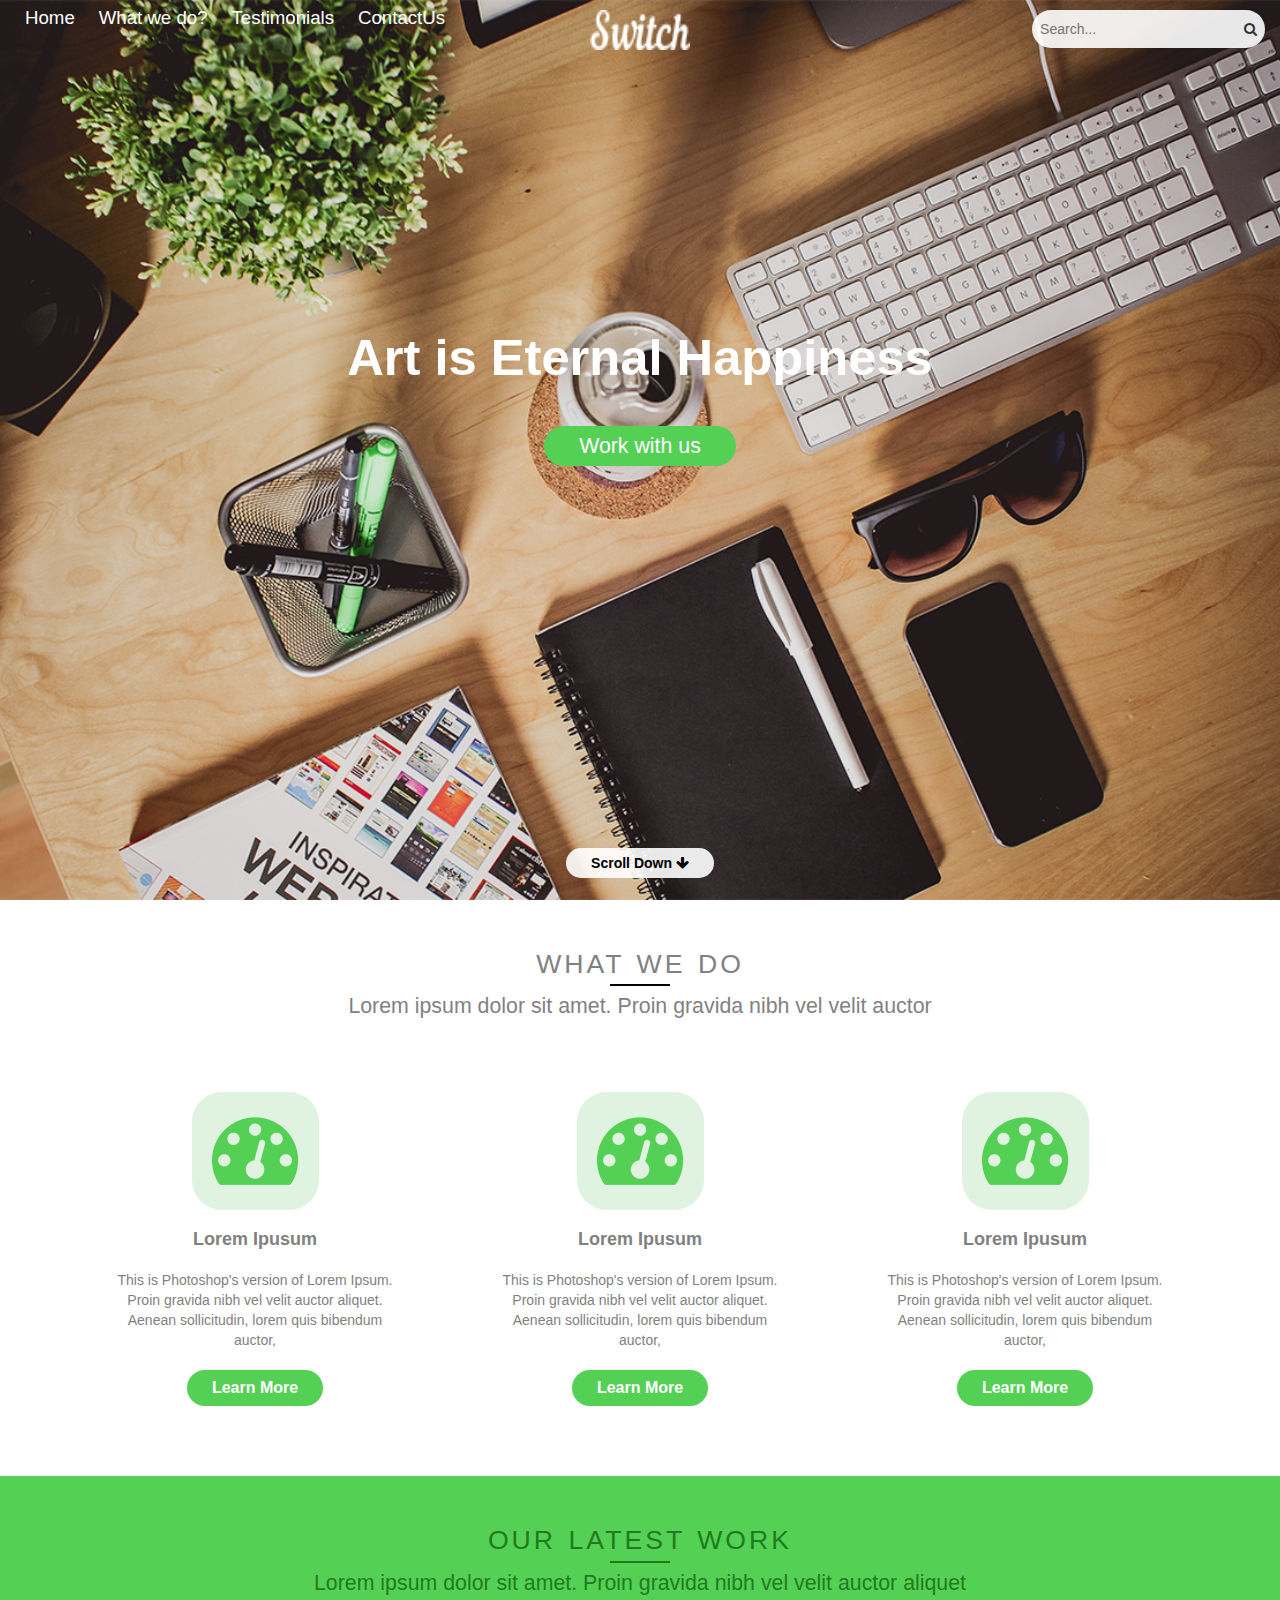
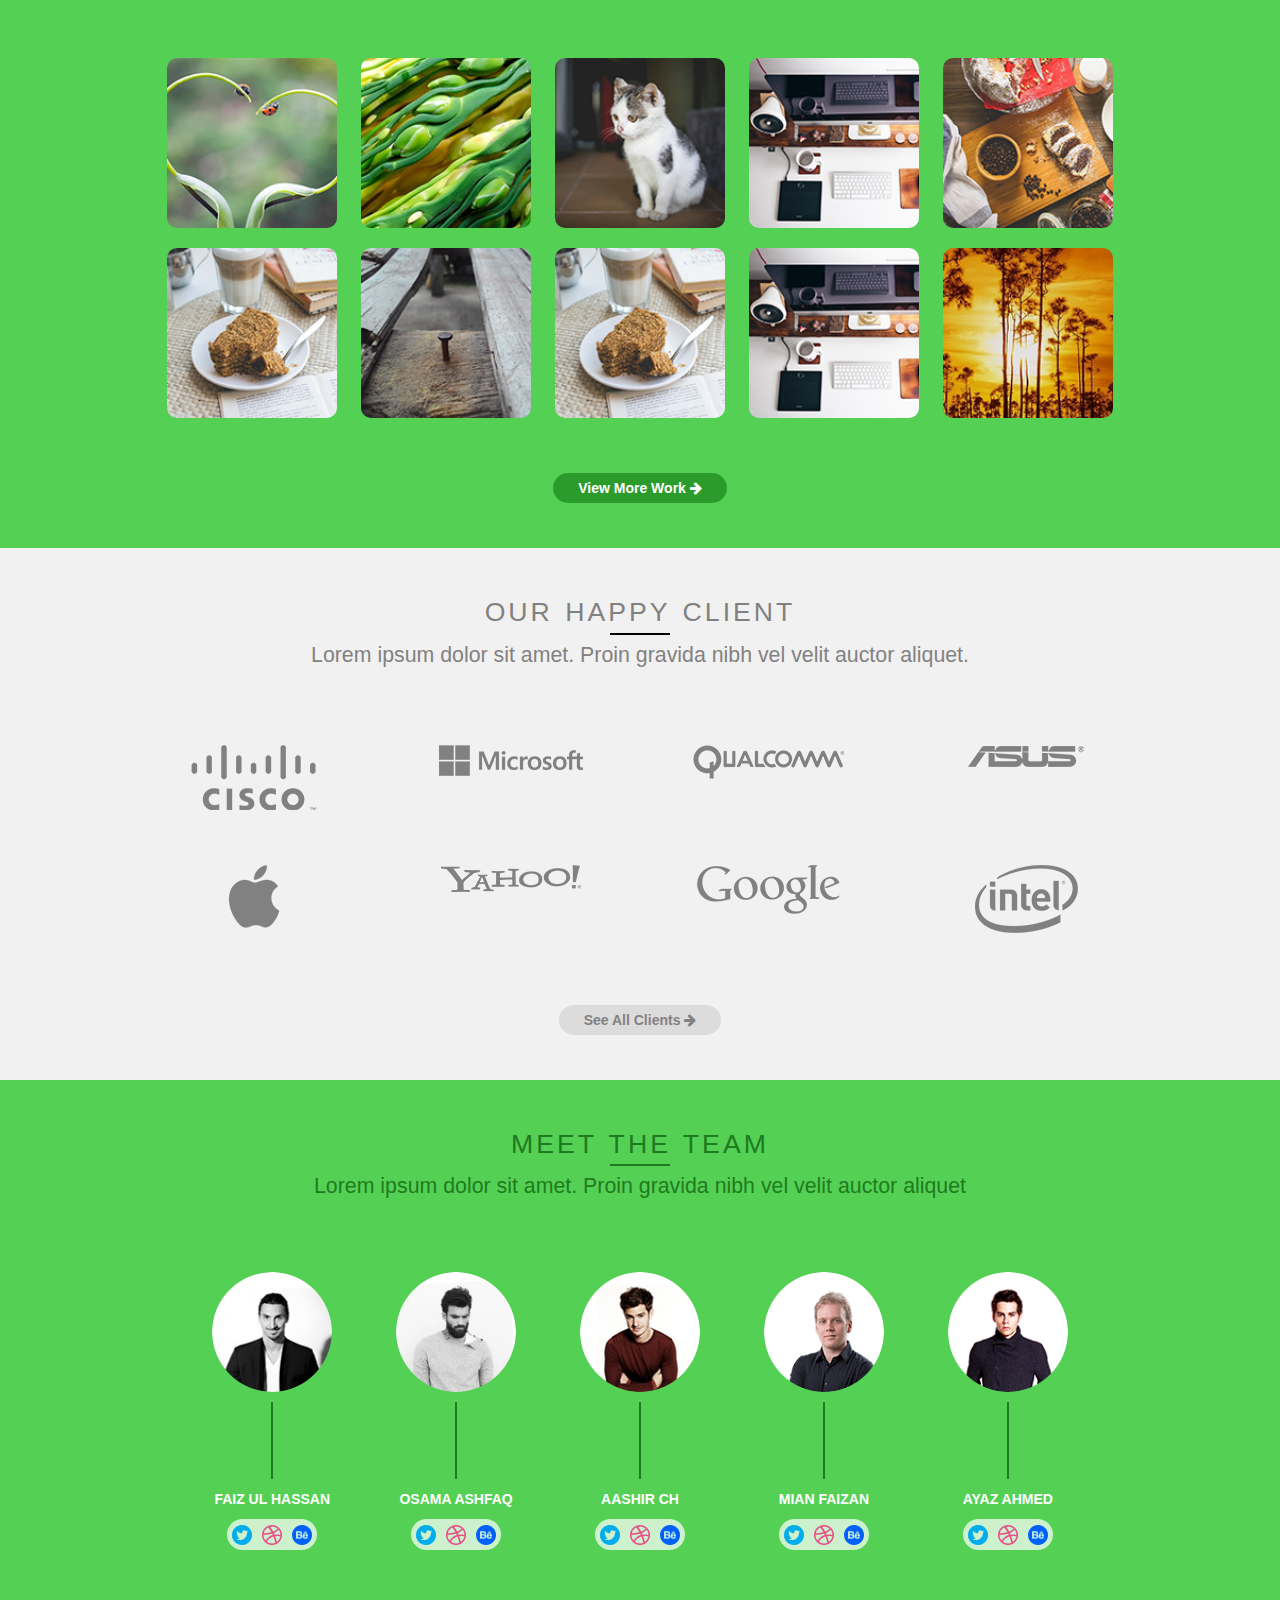
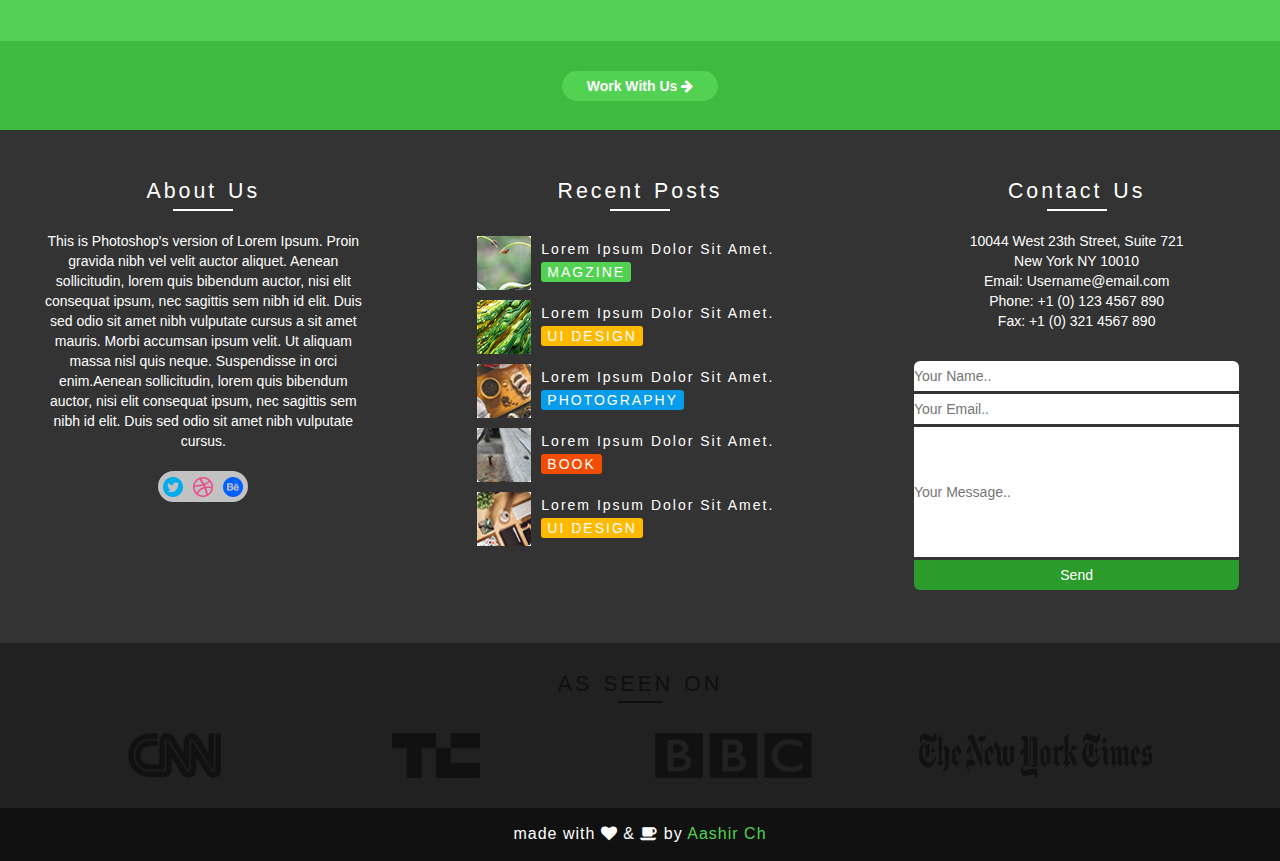
<file: src/index.html>
<!DOCTYPE html>
<html>
<head>
	<title>
		switch
	</title>
	<link rel="stylesheet" type="text/css" href="bootstrap/css/bootstrap.min.css">
	<link rel="stylesheet" type="text/css" href="css/custom.css">
	<link rel="stylesheet" href="bootstrap/font-awesome/css/font-awesome.min.css">
	<meta name="viewport" content="width=device-width, initial-scale=1, maximum-scale=1, user-scalable=no">
	<meta name="viewport" content="height=device-height">
</head>
<body>
<header>
	<div class="navbar2" id = "main-navbar">
		<div class="container-fluid">
			<div class="menu-section" >
				<ul class="menu">
					<li><a>Home</a></li>
					<li><a>What we do?</a></li>
					<li><a>Testimonials</a></li>
					<li><a>ContactUs</a></li>
				</ul>
			</div>
			<div class="logo-section">
				<div class="logo-wrap">
					<img class="logo" src="images/Switch.png">
				</div>
			</div>
			<div class="search-section">
				<div class="search-wrap">
					<input type="text" placeholder="Search...">
					<i class="fa fa-search"></i>

				</div>
				<div class="menu-icon">
					<i class="fa fa-bars" onclick="mobilenav()"></i>

				</div>
			</div>
			<div class="navbar-dropdown" id="navbar-menu">
				<ul>
					<li><a>Home</a></li>
					<li><a>What we do?</a></li>
					<li><a>Testimonials</a></li>
					<li><a>ContactUs</a></li>
				</ul>
			</div>
		</div>
	</div>
	<div class="site-title-section">
		<h1>Art is Eternal Happiness</h1>
		<a href="#">Work with us</a>
	</div>
	<div class="btn-section">
		<a class="scroll-btn" href="">Scroll down <i class="fa fa-arrow-down"></i></a>
	</div>
</header>
<section class="services-section">
<div class="container-fluid">
	<div class="heading-section">
		<h1 class="heading">
			WHAT WE DO
		</h1>
		<span></span>
		<p class="tagline">
			Lorem ipsum dolor sit amet. Proin gravida nibh vel velit auctor
		</p>
	</div>
	<div class="service-row">
	<div class="row">
		<div class="col-md-4">
			<div class="service-wrap">
				<div class="image-wrap">
					<img src="images/Shapes/service1.png">
				</div>
				<div class="text-wrap">
					<h4 class="title">
						Lorem Ipusum
					</h4>
					<p class="desc">
						This is Photoshop's version  of Lorem Ipsum. Proin gravida nibh vel velit auctor aliquet. Aenean sollicitudin, lorem quis bibendum auctor,
					</p>
					<a class="learn-btn" href="#">Learn More</a>
				</div>
			</div>
		</div>
		<div class="col-md-4">
			<div class="service-wrap">
				<div class="image-wrap">
					<img src="images/Shapes/service1.png">
				</div>
				<div class="text-wrap">
					<h4 class="title">
						Lorem Ipusum
					</h4>
					<p class="desc">
						This is Photoshop's version  of Lorem Ipsum. Proin gravida nibh vel velit auctor aliquet. Aenean sollicitudin, lorem quis bibendum auctor,
					</p>

					<a class="learn-btn" href="#">Learn More</a>
				</div>
			</div>
		</div>
		<div class="col-md-4">
			<div class="service-wrap">
				<div class="image-wrap">
					<img src="images/Shapes/service1.png">
				</div>
				<div class="text-wrap">
					<h4 class="title">
						Lorem Ipusum
					</h4>
					<p class="desc">
						This is Photoshop's version  of Lorem Ipsum. Proin gravida nibh vel velit auctor aliquet. Aenean sollicitudin, lorem quis bibendum auctor,
					</p>
					<a class="learn-btn" href="#">Learn More</a>
				</div>
			</div>
		</div>
	</div>
	</div>
</div>
</section>
<section class="portfolio-section">
<div class="container-fluid">
	<div class="heading-section">
		<h1 class="heading">
			OUR LATEST WORK
		</h1>
		<span></span>
		<p class="tagline">
			Lorem ipsum dolor sit amet. Proin gravida nibh vel velit auctor aliquet
		</p>
	</div>
	<div class="portfolio-container">
	<div class="portfolio">
		<div class="portfolio-tabs"></div>
		<div class="portfolio-wrap">
			<div class="row">
				<div class="col-md-12">
					<div class="item">
						<img src="images/portfolio.png">
					</div>
					<div class="item">
						<img src="images/portfolio2.png">
					</div>
					<div class="item">
						<img src="images/portfolio3.png">
					</div>
					<div class="item">
						<img src="images/portfolio4.png">
					</div>
					<div class="item">
						<img src="images/portfolio5.png">
					</div>	
					<div class="item">
						<img src="images/portfolio6.png">
					</div>
					<div class="item">
						<img src="images/portfolio7.png">
					</div>
					<div class="item">
						<img src="images/portfolio6.png">
					</div>
					<div class="item">
						<img src="images/portfolio4.png">
					</div>
					<div class="item">
						<img src="images/portfolio8.png">
					</div>
				</div>					
			</div>
		</div>
	</div>
	</div>
	<div class="btn-section">
		<a class="view-btn" href="">view more work <i class="fa fa-arrow-right"></i></a>
	</div>
</div>
</section>
<section class="clients-section">
<div class="container-fluid">
	<div class="heading-section">
		<h1 class="heading">
			OUR HAPPY CLIENT
		</h1>
		<span></span>
		<p class="tagline">
			Lorem ipsum dolor sit amet. Proin gravida nibh vel velit auctor aliquet.
		</p>
	</div>
	<div class="clients-row">
	<div class="row">
		<div class="col-md-3 col-sm-4 col-xs-12">
			<div class="client">
				<img src="images/cisco-logo.png">
			</div>
		</div>
		
		<div class="col-md-3 col-sm-4 col-xs-12">
			<div class="client">
				<img src="images/microsoft-logo.png">
			</div>
		</div>
		
		<div class="col-md-3 col-sm-4 col-xs-12">
			<div class="client">
				<img src="images/qualcomm-logo.png">
			</div>
		</div>
		
		<div class="col-md-3 col-sm-4 col-xs-12">
			<div class="client">
				<img src="images/ASUS_Logo.png">
			</div>
		</div>

		<div class="col-md-3 col-sm-4 col-xs-12">
			<div class="client">
				<img src="images/Apple-logo.png">
			</div>
		</div>
		
		<div class="col-md-3 col-sm-4 col-xs-12">
			<div class="client">
				<img src="images/Yahoo_Logo.png">
			</div>
		</div>
		
		<div class="col-md-3 col-sm-4 col-xs-12">
			<div class="client">
				<img src="images/Googlelogo.png">
			</div>
		</div>
		
		<div class="col-md-3 col-sm-4 col-xs-12">
			<div class="client">
				<img src="images/intel-logo.png">
			</div>
		</div>
		
	</div>
	</div>
	<div class="btn-section">
		<a class="view-btn" href="">See all clients <i class="fa fa-arrow-right"></i></a>
	</div>
</div>
</section>
<section class="team-section">
<div class="container-fluid">
	<div class="heading-section">
		<h1 class="heading">
			MEET THE TEAM
		</h1>
		<span></span>
		<p class="tagline">
			Lorem ipsum dolor sit amet. Proin gravida nibh vel velit auctor aliquet
		</p>
	</div>
	<div class="team-container">
	<div class="team">
		<div class="team-wrap">
			<div class="team-member">
				<div class="avatar">
					<img src="images/avatar1.png">
				</div>
				<div class="seperater">
					<img src="images/Shapes/saperater.png">
				</div>
				<div class="name">
					Faiz ul Hassan
				</div>
				<div class="social-icons">
					<img src="images/Shapes/twitter.png">
					<img src="images/Shapes/dribble.png">
					<img src="images/Shapes/behance.png">
				</div>
			</div>
			<div class="team-member">
				<div class="avatar">
					<img src="images/avatar2.png">
				</div>
				<div class="seperater">
					<img src="images/Shapes/saperater.png">
				</div>
				<div class="name">
					Osama Ashfaq
				</div>
				<div class="social-icons">
					<img src="images/Shapes/twitter.png">
					<img src="images/Shapes/dribble.png">
					<img src="images/Shapes/behance.png">
				</div>
			</div>
			<div class="team-member">
				<div class="avatar">
					<img src="images/avatar3.png">
				</div>
				<div class="seperater">
					<img src="images/Shapes/saperater.png">
				</div>
				<div class="name">
					Aashir Ch
				</div>
				<div class="social-icons">
					<img src="images/Shapes/twitter.png">
					<img src="images/Shapes/dribble.png">
					<img src="images/Shapes/behance.png">
				</div>
			</div>
			<div class="team-member">
				<div class="avatar">
					<img src="images/avatar4.png">
				</div>
				<div class="seperater">
					<img src="images/Shapes/saperater.png">
				</div>
				<div class="name">
					mian faizan
				</div>
				<div class="social-icons">
					<img src="images/Shapes/twitter.png">
					<img src="images/Shapes/dribble.png">
					<img src="images/Shapes/behance.png">
				</div>
			</div>
			<div class="team-member">
				<div class="avatar">
					<img src="images/avatar5.png">
				</div>
				<div class="seperater">
					<img src="images/Shapes/saperater.png">
				</div>
				<div class="name">
					Ayaz Ahmed
				</div>
				<div class="social-icons">
					<img src="images/Shapes/twitter.png">
					<img src="images/Shapes/dribble.png">
					<img src="images/Shapes/behance.png">
				</div>
			</div>
		</div>
	</div>
	</div>
</div>
	<div class="button-wrap">
		<div class="btn-section">
			<a class="view-btn" href="">Work with us <i class="fa fa-arrow-right"></i></a>
		</div>
	</div>
</section>
<footer>
	<div class="first-section">
		<div class="row">
			<div class="col-md-4 col-sm-6 col-xs-12">
				<div class="about-section">
					<div class="heading-section">
						<h1 class="heading">
							About Us 
						</h1>
						<span></span>
					</div>
					<div class="content">
						<p>	
							This is Photoshop's version  of Lorem Ipsum. Proin gravida nibh vel velit auctor aliquet. Aenean sollicitudin, lorem quis bibendum auctor, nisi elit consequat ipsum, nec sagittis sem nibh id elit. Duis sed odio sit amet nibh vulputate cursus a sit amet mauris. Morbi accumsan ipsum velit. Ut aliquam massa nisl quis neque. Suspendisse in orci enim.Aenean sollicitudin, lorem quis bibendum auctor, nisi elit consequat ipsum, nec sagittis sem nibh id elit. Duis sed odio sit amet nibh vulputate cursus.
						</p>
						<div class="social-icons">
							<img src="images/Shapes/twitter.png">
							<img src="images/Shapes/dribble.png">
							<img src="images/Shapes/behance.png">
						</div>
					</div>
				</div>
			</div>
			<div class="col-md-4 col-sm-6 col-xs-12">
				<div class="post-section">
					<div class="heading-section">
						<h1 class="heading">
							Recent Posts 
						</h1>
						<span></span>
					</div>
					<div class="content">
						<div class="post-wrap">
							<div class="image">
								<img src="images/post1.png">
							</div>
							<div class="text-section">
								<div class="post-title">Lorem Ipsum Dolor Sit Amet.</div>
								<div class="post-tagline green-bg">Magzine</div>
							</div>
						</div>
						<div class="post-wrap">
							<div class="image">
								<img src="images/post5.png">
							</div>
							<div class="text-section">
								<div class="post-title">Lorem Ipsum Dolor Sit Amet.</div>
								<div class="post-tagline yellow-bg">UI Design</div>
							</div>
						</div>
						<div class="post-wrap">
							<div class="image">
								<img src="images/post4.png">
							</div>
							<div class="text-section">
								<div class="post-title">Lorem Ipsum Dolor Sit Amet.</div>
								<div class="post-tagline blue-bg">Photography</div>
							</div>
						</div>
						<div class="post-wrap">
							<div class="image">
								<img src="images/post2.png">
							</div>
							<div class="text-section">
								<div class="post-title">Lorem Ipsum Dolor Sit Amet.</div>
								<div class="post-tagline orange-bg">Book</div>
							</div>
						</div>
						<div class="post-wrap">
							<div class="image">
								<img src="images/post3.png">
							</div>
							<div class="text-section">
								<div class="post-title">Lorem Ipsum Dolor Sit Amet.</div>
								<div class="post-tagline yellow-bg">UI design</div>
							</div>
						</div>
					</div>
				</div>
			</div>
			<div class="col-md-4 col-sm-12 col-xs-12">
				<div class="contact-section">
					<div class="heading-section">
						<h1 class="heading">
							Contact Us
						</h1>
						<span></span>
					</div>
					<div class="content">
						<p>
							10044 West 23th Street, Suite 721
							<br>
							New York NY 10010
							<br>
							Email: Username@email.com
							<br>
							Phone: +1 (0) 123 4567 890
							<br>
							Fax: +1 (0) 321 4567 890
						</p>
						<div class="form">
							<input class="sender-name" type="input" name="" placeholder="Your Name..">
							<input class="sender-email" type="input" name="" placeholder="Your Email..">
							<input class="sender-message" type="input" name="" placeholder="Your Message..">
							<input class="send-btn" type="submit" name="" value="Send">
						</div>
					</div>
				</div>
			</div>
		</div>
	</div>
	<div class="middle-section">
		<div class="news-container">
			<div class="heading-section">
				<h1 class="heading">
					AS SEEN ON
				</h1>
				<span></span>
			</div>
			<div class="news-row">
			<div class="row">
				<div class="col-md-3 col-sm-4 col-xs-6">
					<img src="images/cnn-logo.png">
				</div>
				<div class="col-md-3 col-sm-4 col-xs-6">
					<img src="images/TC-logo.png">
				</div>
				<div class="col-md-3 col-sm-4 col-xs-6">
					<img src="images/bbc-logo.png">
				</div>
				<div class="col-md-3 col-sm-4 col-xs-6">
					<img src="images/tny-logo.png">
				</div>
			</div>
			</div>
		</div>
	</div>
	<div class="third-section">
		made with <i class="fa fa-heart"></i> & <i class="fa fa-coffee"></i>  by <a>Aashir Ch</a>
	</div>
</footer>
<script type="text/javascript" src="bootstrap/js/bootstrap.min.js"></script>

<script
		src="https://code.jquery.com/jquery-3.2.1.min.js"
		integrity="sha256-hwg4gsxgFZhOsEEamdOYGBf13FyQuiTwlAQgxVSNgt4="
		crossorigin="anonymous"></script>
<script type="text/javascript" src="js/script.js"></script>
</body>
</html>
</file>
<file: src/css/custom.css>
*{
	margin: 0px;
	padding: 0px;
}
header{
	width: 100%;
	display: block;
	background: url(../images/bg1.png) no-repeat center center fixed; 
	-webkit-background-size: cover;
	-moz-background-size: cover;
	-o-background-size: cover;
	 background-size: cover;
	 height: 100vh;
}
.navbar2{
	width: 100%;
	height : 60px;
}
.menu-section,
.logo-section,
.search-section
{
	display: inline-block;
}
.menu-section{
	width: 40%;
	float: left;
	margin-top: 5px;
}
.menu {
	list-style-type: none
}
.menu li{
	display: inline-block;
	padding: 0 10px;
	margin-top: 0px;
}
.menu li a{
	text-decoration: none;
	color: white;
	margin-top: 5px;
	font-size: 14pt;
	border-top: 10px solid transparent;
}
.menu li a:hover{
	/*font-weight: bold;*/
	border-top: 10px solid #54d154;
}

.logo-section{
	width: 20%;
	text-align: center;
	margin-top: 10px;
}
.logo-section .logo{
	height: 40px;
	width: 100px;
}
.search-section{
	width : auto;
	text-align: right;
	float: right;
	margin-top: 10px;
}
.search-wrap{
	display: inline-block;
	padding: 4px 8px;
	background: rgba(255,255,255,0.9);
	border-radius: 35px;

}

.search-wrap input{
	background: transparent;
	border: 0px;
	height:	30px;
	width: 200px;
	
}
.menu-icon{
	color: #54D154;
	background: rgba(255,255,255,0.9);
	padding: 4px 8px;
	border-radius: 50%;
	display: none;
}
.navbar-dropdown{
	display: none;
	position: absolute;
	background: rgba(255,255,255,0.9);
	right: 10px;
	border-radius: 10px;
	text-align: center;
	margin-top: 15px;
	width: 220px;
}
.navbar-dropdown ul{
	list-style-type: none;
	margin-bottom: 0px;
}
.navbar-dropdown li{
	display: block;
	padding: 0 10px;
	margin-top: 0px;
}
.navbar-dropdown li a{
	text-decoration: none;
	color: #54D154;

	font-size: 14pt;
	padding: 10px 0px;
	border-top: 3px solid transparent;
}
.navbar-dropdown li a:hover{
	border-top: 3px solid #54D154;
}
.mobile-navbar{
	display: block;
}
.responsive .menu-section{
	display: none;
}
.mobile-navbar {
	display: block;
}
.mobile-navbar ul li a{
	display: block;
}
.responsive .search-section{
	margin-right: 5%;
	margin-top: 20px;
}
.responsive .search-section input{
	display: none;
}
.responsive .menu-icon{
	display: inline-block;
}
.site-title-section{
	width: 100%;
	display: block;
	text-align: center;
	margin-top: 30vh;
	margin-bottom: 25px;
}
.site-title-section h1{
	color: white;
	font-weight: bold;
	font-size: 38pt;
}
.site-title-section a{
	color: white;
	text-decoration: none;
	background: #54d154;
	margin-top: 30px;
	padding: 5px 35px;
	display: inline-block;
	border-radius: 35px;
	font-size: 16pt;
}
header .btn-section{
	padding-top: 0;
	margin-bottom: 0px;
	position: absolute;
	bottom: 3%;
}
.btn-section .scroll-btn{
	background: rgba(255,255,255,0.9);
	color: black;
	padding: 7px 25px;
	border-radius: 30px;
	font-weight: bold;
	text-decoration: none;
	text-transform: capitalize;

}
.clients-section,
.services-section,
.portfolio-section,
.team-section
{
	display: block;
	width: 100%;

}
.heading-section{
	width: 100%;
	text-align: center;
	padding-top: 30px;
	color: #828181;
}
.heading-section .heading{
	font-size: 20pt;
	margin-bottom: 5px;
	word-spacing: 2px;
	letter-spacing: 3px;
}
.heading-section span{
	width: 60px;
	display: block;
	margin: 0 auto;
	border-top: 2px solid black;
}
.heading-section .tagline{
	font-size: 16pt;
	margin-top: 5px;
}
.service-row
,.clients-row{
	margin: 50px 5%;
	text-align: center;
}
.service-wrap{
	width: 80%;
	margin: 20px auto;
}
.image-wrap{
	display: inline-block;
	padding: 25px 20px;
	background: #e0f3e0;
	border-radius: 30px;

}
.image-wrap img{

}
.text-wrap{
	margin-top: 20px;
	color: #828181;
}
.text-wrap .title{
	font-weight: bold;
}
.text-wrap .desc{
	padding-top: 10px;
}
.text-wrap .learn-btn{
	color: white;
	text-decoration: none;
	background: #54d154;
	padding: 7px 25px;
	margin-top: 10px;
	display: inline-block;
	border-radius: 30px;
	font-size: 12pt;
	font-weight: bold;

}
.team-section,
.portfolio-section{
	background: #54d154;
}
.team-container,
.portfolio-container{
	width: 80%;
	margin: 50px auto;	
}
.team-section .heading-section, 
.portfolio-section .heading-section{
	color: #207b20;
}
.team-section .heading-section span,
.portfolio-section .heading-section span{
	border-color: #207b20;
}
.portfolio-wrap {
	text-align: center;
}
.item{
	width: auto;
	display: inline-block;
	margin: 0px;
	padding: 10px;
	text-align: center;

}
.portfolio-section .item img{
	width: 170px;
	border-radius: 10px;
	height: 170px;
}

.btn-section{
	width: 100%;
	text-align: center;
	margin-bottom: 50px;
}
.btn-section .view-btn{
	background: #2b9b2b;
	color: white;
	padding: 7px 25px;
	border-radius: 30px;
	font-weight: bold;
	text-decoration: none;
	text-transform: capitalize;
}
.clients-section{
	background: #f2f1f1;
}
.clients-row{
	margin: 50px 10%;
}
.client{
	margin: 25px 0px;
	height: 70px;

}
.client img{
	vertical-align: middle;
}
.clients-section .btn-section .view-btn{
	background: #dddcdc;
	color: #828181;
}
.team-wrap{
	text-align: center;
}
.team-member{
	width: auto;
	display: inline-block;
	text-align: center;
	margin: 20px 3% 10px 3%;

}
.team-member .avatar img{
	width: 120px;
	height: 120px;
	border-radius: 50%;
}
.team-member .seperater{
	margin: 10px auto;
}
.team-member .name{
	color : white;
	font-weight: bold;

	text-transform: uppercase;
}
.team-member .name:hover{
	color: #1f7b1f;
}
.social-icons{
	display: inline-block;
	background: rgba(255,255,255,0.7);
	margin-top: 10px;
	padding: 5px;
	border-radius: 43px;
}
.social-icons img{
	width: 20px;
	height: 20px;
	margin-right: 6px;
}
.social-icons img:last-child{
	margin-right: 0px;
}
.button-wrap{
	width: 100%;
	display: block;
	background: #3eba3e;
	height: 90px;
	padding: 25px 0px;
	border-top: 1px solid #53d153;
	margin-top: 30px;
}
.button-wrap .btn-section {
	margin-bottom: 0px;
	padding: 10px;

}
.button-wrap .view-btn{
	background: #53d153;
}
footer{
	width: 100%;
	display: block;
}
footer .first-section{
	background: #333333;
	color: #fff;
	text-align: center;
	padding-bottom: 50px
}
.about-section,
.post-section,
.contact-section
{
	width: 80%;
	margin: 0 auto;
}
footer .heading-section{
	color : #fff;
}
footer .heading-section .heading{
	font-size: 16pt;
	font-weight: normal;
}
footer .heading-section span{
	border-color : #fff;
}
.content{
	margin-top : 20px;
}

.form{
	width: 100%;
	display: block;
	margin-top: 30px;
}
.form input {
	background: white;
	border: 0px;
	margin-bottom: 3px;
	width: 100%;
	height: 30px;
	color: black;
}
.form .sender-name{
		border-radius: 6px 6px 0px 0px; 
}
.form .sender-message{
	height: 130px;
}
.form .send-btn{
	background: #2b9b2b;
	color: white;
	border-radius: 0px 0px 6px 6px; 
}
.post-wrap{
	width: 100%;
	text-align: left;
	float: left;
	margin: 5px 0px;
}
.post-wrap .text-section,
.post-wrap .image{
	display: inline-block;
	
}
.post-wrap .image{
	margin-right: 10px;
	float: left;
	background: white;
}
.post-wrap .image img{
	width: 54px;
	height: 54px;
}
.post-wrap .text-section .post-title{
	margin: 3px 0px;
	letter-spacing: 2px;
}
.post-wrap .text-section .post-tagline{
	border-radius: 3px;
	text-transform: uppercase;
	padding: 0px 6px;
	display: inline-block;
	letter-spacing: 2px;
}
.green-bg{
	background: #53d153;
}
.blue-bg{
	background: #089cea;
}
.orange-bg{
	background: #f34c03;
}
.yellow-bg{
	background: #ffba00;
}
footer .middle-section{
	background: #212121;
	padding: 30px 0px;
	width: 100%;
}
footer .middle-section .news-container{
	width: 80%;
	margin: 0 auto;
}
footer .middle-section .heading-section{
	
	padding-top: 0px;
	color: #0f0f0f;
}
footer .middle-section .heading-section .heading{
	font-size: 16pt;
	margin-bottom: 5px;
	word-spacing: 2px;
	letter-spacing: 3px;
	margin-top: 0px;
}
footer .middle-section .heading-section span{
	width: 45px;
	border-color: #0f0f0f;
}


footer .middle-section .news-row{
	margin-top: 10px;
}
footer .middle-section img{
	max-width: 100%;
	height: 45px;
	margin-top: 20px;
}

footer .third-section{
	color: white;
	background: #111111;
	text-align: center;
	width: 100%;
	display: block;
	padding: 15px 0px;
	font-size: 12pt;
	letter-spacing: 1px;
}
footer .third-section a{
	text-decoration: none;
	color: #53d153;
}
footer .third-section a:hover{
	font-weight: bold;
}
</file>
